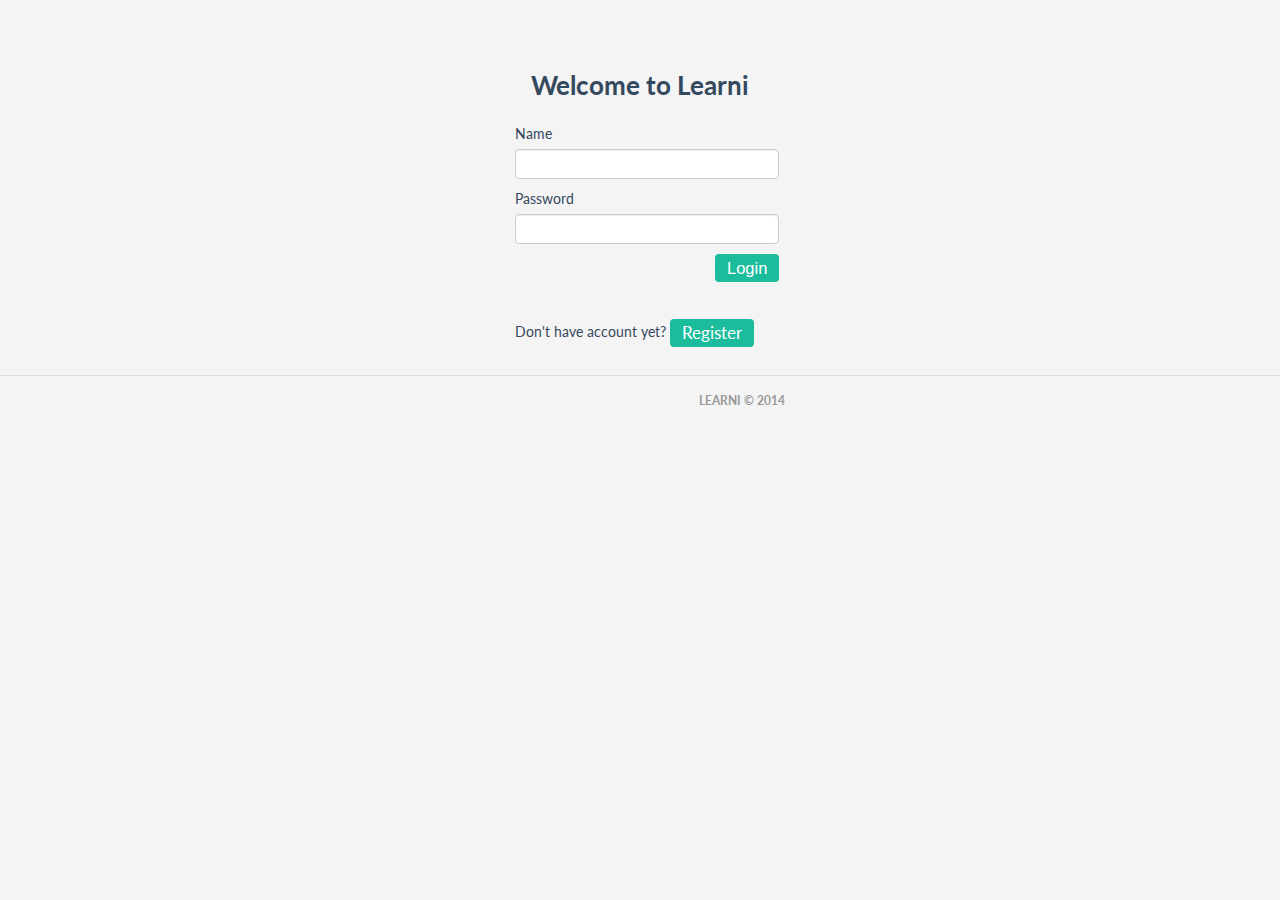
<file: Learni.UI.Web/Index.html>
﻿<!doctype html>
<html lang="en" ng-app="learniApp">
    <head>
      <meta charset="utf-8">
        <title>Learni</title>
        <meta name="viewport" content="width=device-width, initial-scale=1.0">
        
        <link rel="icon" type="image/png" href="App/img/favicon.png" />

        <!--<link rel="stylesheet" href="App/css/bootstrap.css" />-->
        <link href="App/css/bootstrap-old.css" rel="stylesheet" />
        <link href="App/css/bootstrap-old-responsive.css" rel="stylesheet" />
        <link rel="stylesheet" href="App/css/flat-ui.css" />
        <link rel="stylesheet" href="App/css/font-awesome.css" />
        <link rel="stylesheet" href="App/css/app.css" />
    </head>
    <body ng-cloak>

        <ng-view></ng-view>
        
        <footer style="background:none;	border-top: 1px #ddd solid; color:#999; height: 20px;">
            <div class="container" style=" text-align: center;">
                <div class="row">
                    <div class="span" style=" text-align: center; float: none;">

                        <center>
                            <h6 class="footer-copyright" style="text-align: center; float: none; margin:10px;padding:5px;">Learni &copy; 2014</h6>
                        </center>
                    </div>

                </div>
            </div>
        </footer>

        <script src="App/lib/angular/angular.js"></script>
        <script src="App/lib/angular/angular-route.js"></script>
        <script src="App/lib/angular/i18n/angular-locale_en.js"></script>
        <script src="App/lib/angular/angular-file-upload-shim.js"></script>
        <script src="App/lib/angular/angular-file-upload.js"></script>
        <script src="App/lib/underscore.js"></script>
        <script src="App/lib/restangular.js"></script>
        <script src="App/lib/ui-bootstrap-0.9.0.js"></script>
        <script src="App/lib/ui-bootstrap-tpls-0.9.0.js"></script>
        
        <script src="App/lib/jquery.js"></script>
        <script src="App/lib/bootstrap-collapse.js"></script>

        <script src="App/js/app.js"></script>
        <script src="App/js/directives.js"></script>
        <!--<script src="App/js/filters.js"></script>-->

        <script src="App/js/controllers/MenuController.js"></script>
        <script src="App/js/controllers/CategoriesController.js"></script>
        <script src="App/js/controllers/EditPackageController.js"></script>
        <script src="App/js/controllers/PackagesController.js"></script>
        <script src="App/js/controllers/PackageDetailsController.js"></script>
        <script src="App/js/controllers/EditTermController.js"></script>
        <script src="App/js/controllers/LoginController.js"></script>
        <script src="App/js/controllers/RegisterController.js"></script>
        

        <script src="App/js/services/CategoriesService.js"></script>
        <script src="App/js/services/PackagesService.js"></script>
        <script src="App/js/services/TermsService.js"></script>
        <script src="App/js/services/UsersService.js"></script>
    </body>
</html>
</file>
<file: Learni.UI.Web/App/css/flat-ui.css>
@import url("http://fonts.googleapis.com/css?family=Lato:400,700,900,400italic");
@font-face {
  font-family: "Flat-UI-Icons-16";
  src: url("../fonts/Flat-UI-Icons-16.eot");
  src: url("../fonts/Flat-UI-Icons-16.eot?#iefix") format("embedded-opentype"), url("../fonts/Flat-UI-Icons-16.woff") format("woff"), url("../fonts/Flat-UI-Icons-16.ttf") format("truetype"), url("../fonts/Flat-UI-Icons-16.svg#Flat-UI-Icons-16") format("svg");
  font-weight: normal;
  font-style: normal; }

/* Use the following CSS code if you want to use data attributes for inserting your icons */
[data-icon]:before {
  font-family: "Flat-UI-Icons-16";
  content: attr(data-icon);
  speak: none;
  font-weight: normal;
  line-height: 1;
  -webkit-font-smoothing: antialiased; }

/* Use the following CSS code if you want to have a class per icon */
/*Instead of a list of all class selectors,
 *you can use the generic selector below, but it's slower:
 *[class*="fui-"]:before { */
.fui-volume-16:before, .fui-video-16:before, .fui-time-16:before, .fui-settings-16:before, .fui-plus-16:before, .fui-new-16:before, .fui-menu-16:before, .fui-man-16:before, .fui-mail-16:before, .fui-lock-16:before, .fui-location-16:before, .fui-heart-16:before, .fui-eye-16:before, .fui-cross-16:before, .fui-cmd-16:before, .fui-checkround-16:before, .fui-checkmark-16:before, .fui-camera-16:before, .fui-calendar-16:before, .fui-bubble-16:before {
  font-family: "Flat-UI-Icons-16";
  speak: none;
  font-style: normal;
  font-weight: normal;
  line-height: 1;
  -webkit-font-smoothing: antialiased; }

.fui-volume-16:before {
  content: "\e000"; }

.fui-video-16:before {
  content: "\e001"; }

.fui-time-16:before {
  content: "\e002"; }

.fui-settings-16:before {
  content: "\e003"; }

.fui-plus-16:before {
  content: "\e004"; }

.fui-new-16:before {
  content: "\e005"; }

.fui-menu-16:before {
  content: "\e006"; }

.fui-man-16:before {
  content: "\e007"; }

.fui-mail-16:before {
  content: "\e008"; }

.fui-lock-16:before {
  content: "\e009"; }

.fui-location-16:before {
  content: "\e00a"; }

.fui-heart-16:before {
  content: "\e00b"; }

.fui-eye-16:before {
  content: "\e00c"; }

.fui-cross-16:before {
  content: "\e00d"; }

.fui-cmd-16:before {
  content: "\e00e"; }

.fui-checkround-16:before {
  content: "\e00f"; }

.fui-checkmark-16:before {
  content: "\e010"; }

.fui-camera-16:before {
  content: "\e011"; }

.fui-calendar-16:before {
  content: "\e012"; }

.fui-bubble-16:before {
  content: "\e013"; }

@font-face {
  font-family: "Flat-UI-Icons-24";
  src: url("../fonts/Flat-UI-Icons-24.eot");
  src: url("../fonts/Flat-UI-Icons-24.eot?#iefix") format("embedded-opentype"), url("../fonts/Flat-UI-Icons-24.woff") format("woff"), url("../fonts/Flat-UI-Icons-24.ttf") format("truetype"), url("../fonts/Flat-UI-Icons-24.svg#Flat-UI-Icons-24") format("svg");
  font-weight: normal;
  font-style: normal; }

/* Use the following CSS code if you want to use data attributes for inserting your icons */
[data-icon]:before {
  font-family: "Flat-UI-Icons-24";
  content: attr(data-icon);
  speak: none;
  font-weight: normal;
  line-height: 1;
  -webkit-font-smoothing: antialiased; }

/* Use the following CSS code if you want to have a class per icon */
/*Instead of a list of all class selectors,
 *you can use the generic selector below, but it's slower:
 *[class*="fui-"]:before { */
.fui-video-24:before, .fui-time-24:before, .fui-settings-24:before, .fui-plus-24:before, .fui-new-24:before, .fui-menu-24:before, .fui-man-24:before, .fui-mail-24:before, .fui-lock-24:before, .fui-location-24:before, .fui-heart-24:before, .fui-eye-24:before, .fui-cross-24:before, .fui-cmd-24:before, .fui-checkround-24:before, .fui-checkmark-24:before, .fui-calendar-24:before, .fui-bubble-24:before, .fui-volume-24:before, .fui-camera-24:before {
  font-family: "Flat-UI-Icons-24";
  speak: none;
  font-style: normal;
  font-weight: normal;
  line-height: 1;
  -webkit-font-smoothing: antialiased; }

.fui-video-24:before {
  content: "\e000"; }

.fui-time-24:before {
  content: "\e001"; }

.fui-settings-24:before {
  content: "\e002"; }

.fui-plus-24:before {
  content: "\e003"; }

.fui-new-24:before {
  content: "\e005"; }

.fui-menu-24:before {
  content: "\e006"; }

.fui-man-24:before {
  content: "\e007"; }

.fui-mail-24:before {
  content: "\e008"; }

.fui-lock-24:before {
  content: "\e009"; }

.fui-location-24:before {
  content: "\e00a"; }

.fui-heart-24:before {
  content: "\e00b"; }

.fui-eye-24:before {
  content: "\e00c"; }

.fui-cross-24:before {
  content: "\e00d"; }

.fui-cmd-24:before {
  content: "\e00e"; }

.fui-checkround-24:before {
  content: "\e00f"; }

.fui-checkmark-24:before {
  content: "\e010"; }

.fui-calendar-24:before {
  content: "\e011"; }

.fui-bubble-24:before {
  content: "\e012"; }

.fui-volume-24:before {
  content: "\e013"; }

.fui-camera-24:before {
  content: "\e004"; }

body {
  color: #34495e;
  font: 14px/1.231 "Lato", sans-serif; }

a {
  color: #1abc9c;
  text-decoration: underline;
  -webkit-transition: 0.25s;
  -moz-transition: 0.25s;
  -o-transition: 0.25s;
  transition: 0.25s;
  -webkit-backface-visibility: hidden; }
  a:hover {
    color: #2ecc71;
    text-decoration: none; }

h1 {
  font-size: 32px;
  font-weight: 900; }

h2 {
  font-size: 26px;
  font-weight: 700;
  margin-bottom: 2px; }

h3 {
  font-size: 24px;
  font-weight: 700;
  margin-bottom: 4px;
  margin-top: 2px; }

h4 {
  font-size: 18px;
  font-weight: 500;
  margin-top: 4px; }

h5 {
  font-size: 16px;
  font-weight: 500;
  text-transform: uppercase; }

h6 {
  font-size: 13px;
  font-weight: 500;
  text-transform: uppercase; }

.btn {
  border: none;
  background: #34495e;
  color: white;
  font-size: 16.5px;
  text-decoration: none;
  text-shadow: none;
  -webkit-box-shadow: none;
  -moz-box-shadow: none;
  box-shadow: none;
  -webkit-transition: 0.25s;
  -moz-transition: 0.25s;
  -o-transition: 0.25s;
  transition: 0.25s;
  -webkit-backface-visibility: hidden; }
  .btn:hover, .btn:focus {
    background-color: #4e6d8d;
    color: white;
    -webkit-transition: 0.25s;
    -moz-transition: 0.25s;
    -o-transition: 0.25s;
    transition: 0.25s;
    -webkit-backface-visibility: hidden; }
  .btn:active, .btn.active {
    background-color: #2c3e50;
    color: rgba(255, 255, 255, 0.75);
    -webkit-box-shadow: none;
    -moz-box-shadow: none;
    box-shadow: none; }
  .btn.disabled, .btn[disabled] {
    background-color: #95a5a6;
    color: white; }
  .btn.btn-large {
    padding-bottom: 12px;
    padding-top: 13px; }
  .btn.btn-primary {
    background-color: #1abc9c; }
    .btn.btn-primary:hover, .btn.btn-primary:focus {
      background-color: #2fe2bf; }
    .btn.btn-primary:active, .btn.btn-primary.active {
      background-color: #16a085; }
  .btn.btn-info {
    background-color: #3498db; }
    .btn.btn-info:hover, .btn.btn-info:focus {
      background-color: #5dade2; }
    .btn.btn-info:active, .btn.btn-info.active {
      background-color: #2383c4; }
  .btn.btn-danger {
    background-color: #e74c3c; }
    .btn.btn-danger:hover, .btn.btn-danger:focus {
      background-color: #ec7063; }
    .btn.btn-danger:active, .btn.btn-danger.active {
      background-color: #dc2d1b; }
  .btn.btn-success {
    background-color: #2ecc71; }
    .btn.btn-success:hover, .btn.btn-success:focus {
      background-color: #55d98d; }
    .btn.btn-success:active, .btn.btn-success.active {
      background-color: #27ad60; }
  .btn.btn-warning {
    background-color: #f1c40f; }
    .btn.btn-warning:hover, .btn.btn-warning:focus {
      background-color: #f4d03f; }
    .btn.btn-warning:active, .btn.btn-warning.active {
      background-color: #cea70c; }
  .btn-toolbar .btn {
    font-size: 18px;
    padding: 10px 14px 9px; }
    .btn-toolbar .btn:first-child {
      -webkit-border-radius: 6px 0 0 6px;
      -moz-border-radius: 6px 0 0 6px;
      border-radius: 6px 0 0 6px; }
    .btn-toolbar .btn:last-child {
      -webkit-border-radius: 0 6px 6px 0;
      -moz-border-radius: 0 6px 6px 0;
      border-radius: 0 6px 6px 0; }

.btn-toolbar .btn.active {
  color: white; }

.demo-headline {
  padding: 73px 0 110px;
  text-align: center; }

.demo-logo {
  font-size: 90px;
  font-weight: 900;
  letter-spacing: -2px;
  line-height: 100px; }
  .demo-logo .logo {
    background: url("../images/demo/logo-mask.png") center 0 no-repeat;
    background-size: 256px 186px;
    height: 186px;
    margin: 0 auto 26px;
    overflow: hidden;
    text-indent: -9999em;
    width: 256px; }
  .demo-logo small {
    color: rgba(52, 73, 94, 0.3);
    display: block;
    font-size: 22px;
    font-weight: 700;
    letter-spacing: -1px;
    padding-top: 5px; }

.demo-row {
  margin-bottom: 20px; }

.demo-panel-title {
  margin-bottom: 20px;
  padding-top: 20px; }
  .demo-panel-title small {
    color: #bfc1c3;
    font-size: inherit;
    font-weight: 400; }

.demo-navigation {
  margin-bottom: -4px;
  margin-top: -10px; }

.demo-pager {
  margin-top: -10px; }

.demo-tooltips {
  height: 126px; }

.demo-tooltip-bottom {
  position: relative;
  top: -29px; }

.demo-headings {
  margin-bottom: 12px; }

.demo-tiles {
  margin-bottom: 46px; }

.demo-icons {
  margin-bottom: 115px; }

.demo-icons-24 {
  font-size: 24px;
  margin-bottom: 38px;
  position: relative; }
  .demo-icons-24 span {
    margin: 0 0 0 18px; }
    .demo-icons-24 span:first-child {
      margin-left: 0; }

.demo-icons-16 {
  font-size: 16px;
  margin: 0 0 38px 5px;
  position: relative; }
  .demo-icons-16 span {
    margin: 0 0 0 28px; }
    .demo-icons-16 span:first-child {
      margin-left: 0; }

.demo-icons-tooltip {
  bottom: 0;
  color: #b9c8d8;
  font-size: 12px;
  left: 100%;
  margin-left: 0 !important;
  position: absolute;
  width: 80px; }

.demo-illustrations {
  margin-bottom: 45px; }
  .demo-illustrations img {
    height: 100px;
    margin-left: 35px;
    width: 100px;
    vertical-align: bottom; }
    .demo-illustrations img.big-illustration {
      height: 111px;
      width: 112px; }
    .demo-illustrations img:first-child {
      margin-left: 0; }

.demo-samples {
  margin-bottom: 46px; }

.demo-video {
  border-radius: 6px;
  padding-top: 95px; }

.demo-download-section {
  float: none;
  margin: 0 auto;
  padding: 60px 0 90px 20px;
  text-align: center; }
  .demo-download-section [class*='fui-'] {
    margin: 3px 0 -3px; }

.demo-download {
  background-color: #e8edf2;
  border-radius: 50%;
  height: 120px;
  margin: 0 auto 32px;
  padding: 40px 28px 30px 32px;
  text-align: center;
  width: 130px; }
  .demo-download img {
    height: 104px;
    width: 82px; }

.demo-download-text {
  font-size: 15px;
  padding: 20px 0;
  text-align: center; }

.demo-text-box a:hover {
  color: #1abc9c; }

.demo-imac {
  margin-bottom: 77px; }

.demo-browser {
  background: #2c3e50 url("../images/demo/browser.png") 0 0 no-repeat;
  background-size: 659px 42px;
  border-radius: 0 0 6px 6px;
  color: white;
  margin: 0 41px 140px 0;
  padding-top: 42px; }

.demo-browser-side {
  float: left;
  padding: 22px 20px;
  width: 111px; }
  .demo-browser-side > h5 {
    margin-bottom: 3px;
    text-transform: none; }
  .demo-browser-side > h6 {
    font-size: 11px;
    font-weight: 300;
    line-height: 18px;
    margin-top: 3px;
    text-transform: none; }

.demo-browser-author {
  background: url("../images/demo/browser-author.jpg") center center no-repeat;
  border: 3px solid white;
  display: block;
  height: 84px;
  margin: 0 auto;
  width: 84px;
  -webkit-border-radius: 50%;
  -moz-border-radius: 50%;
  border-radius: 50%; }

.demo-browser-action {
  padding: 30px 0 12px; }
  .demo-browser-action > .btn {
    padding: 9px 0 10px 11px;
    text-align: left;
    -webkit-border-radius: 3px;
    -moz-border-radius: 3px;
    border-radius: 3px; }
    .demo-browser-action > .btn:before {
      color: white;
      content: "\e004";
      font-size: 16px;
      font-family: "Flat-UI-Icons-16";
      font-weight: 300;
      margin-right: 12px;
      position: relative;
      top: 1px;
      -webkit-font-smoothing: antialiased; }

.demo-browser-content {
  background-color: #34495e;
  border-radius: 0 0 6px;
  overflow: hidden;
  padding: 21px 0 0 20px; }
  .demo-browser-content > img {
    border: 6px solid white;
    float: left;
    margin: 0 15px 20px 0;
    width: 134px; }

@media only screen and (-webkit-min-device-pixel-ratio: 2), only screen and (-webkit-min-device-pixel-ratio: 1.5), only screen and (-moz-min-device-pixel-ratio: 2), only screen and (-o-min-device-pixel-ratio: 3 / 2), only screen and (-o-min-device-pixel-ratio: 2 / 1), only screen and (min--moz-device-pixel-ratio: 1.5), only screen and (min-device-pixel-ratio: 1.5), only screen and (min-device-pixel-ratio: 2) {
  .logo {
    background-image: url("../images/demo/logo-mask-2x.png"); }

  .demo-browser {
    background-image: url("../images/demo/browser-2x.png"); } }
.navbar {
  font-size: 18px; }
  .navbar .brand {
    color: #1abc9c;
    font-size: inherit;
    font-weight: 700;
    padding-bottom: 16px;
    padding-top: 15px; }
  .navbar .nav > li:hover > ul {
    top: 117%; }
  .navbar .nav > li > ul {
    padding-top: 3px;
	min-width: 170px;
    top: 117%;
	left: -217%;
	text-align:left;
    background-color: white\9; }
  
    .navbar .nav > li > ul li:hover ul {
      opacity: 0;
      -webkit-transform: scale(1, 1);
      display: block\9; }
    .navbar .nav > li > ul li ul {
      left: 50%; }
  .navbar .nav > li > a {
    padding: 14px 15px 17px; }
    .navbar .nav > li > a:hover {
      color: #1abc9c; }
  .navbar .nav li {
    position: relative; 
	}
    .navbar .nav li:hover > ul {
      opacity: 1;
      z-index: 100;

       }
  .navbar .nav ul {

   background-color: #34495e;
    
  
   }
    .navbar .nav ul ul {
      left: 95%;
      padding-left: 5px; }
    .navbar .nav ul li {
      background-color: #34495e;
      padding: 0 3px 3px; }
      .navbar .nav ul li:first-child {
        border-radius: 4px 4px 0 0;
        padding-top: 3px; }
      .navbar .nav ul li:last-child {
        border-radius: 0 0 4px 4px; }
      .navbar .nav ul li.active > a, .navbar .nav ul li.active > a:hover {
    
        color: white; }
    .navbar .nav ul a {
      border-radius: 2px;
      color: white;
      display: block;
      font-size: 14px;
      padding: 6px 9px;
      text-decoration: none; }
      .navbar .nav ul a:hover {
        }

.navbar-inner {
  border: none;
  padding-left: 4px;
  padding-right: 4px;
  -webkit-border-radius: 6px;
  -moz-border-radius: 6px;
  border-radius: 6px;
  filter: progid:DXImageTransform.Microsoft.gradient(enabled = false); }

.navbar-inverse .navbar-inner {
  background: #34495e;
  filter: progid:DXImageTransform.Microsoft.gradient(enabled = false); }
.navbar-inverse .nav > li > a {
  color: white; }
.navbar-inverse .nav .active > a, .navbar-inverse .nav .active > a:hover, .navbar-inverse .nav .active > a:focus {
  background-color: transparent;
  color: #1abc9c;
  -webkit-box-shadow: none;
  -moz-box-shadow: none;
  box-shadow: none; }

.navbar-unread {
  background-color: #e74c3c;
  border-radius: 30px;
  color: white;
  display: block;
  font-size: 12px;
  font-weight: 500;
  line-height: 18px;
  min-width: 8px;
  padding: 0 5px;
  position: absolute;
  right: 0px;
  text-align: center;
  text-shadow: none;
  top: 8px;
  z-index: 10; }
 

.dk_container {
  cursor: pointer;
  font-size: 14px;
  margin-bottom: 10px;
  outline: none; }

.dk_toggle {
  background-color: #1abc9c;
  color: white;
  border-radius: 6px;
  overflow: hidden;
  padding: 11px 45px 11px 13px;
  text-decoration: none;
  white-space: nowrap;
  -webkit-transition: 0.25s;
  -moz-transition: 0.25s;
  -o-transition: 0.25s;
  transition: 0.25s;
  -webkit-backface-visibility: hidden; }
  .dk_toggle:hover, .dk_toggle:focus, .dk_focus .dk_toggle {
    background-color: #2fe2bf;
    color: white;
    outline: none; }
  .dk_toggle:active {
    background-color: #16a085;
    outline: none; }
    .dk_toggle:active .select-icon {
      border-left-color: transparent; }

.select-icon {
  background: #1abc9c url("../images/select/toggle.png") no-repeat right center;
  border-left: 2px solid rgba(52, 73, 94, 0.15);
  border-radius: 0 6px 6px 0;
  height: 100%;
  position: absolute;
  right: 0;
  top: 0;
  width: 42px;
  -webkit-transition: 0.25s;
  -moz-transition: 0.25s;
  -o-transition: 0.25s;
  transition: 0.25s;
  -webkit-backface-visibility: hidden; }

.dk_open {
  z-index: 10; }
  .dk_open .dk_toggle {
    background-color: #1abc9c; }
    .dk_open .dk_toggle .select-icon {
      background-color: #16a085;
      border-left-color: transparent; }

.dk_options {
  padding-top: 14px; }
  .dk_options:before {
    content: "";
    border-style: solid;
    border-width: 0 9px 9px 9px;
    border-color: transparent transparent #34495e transparent;
    height: 0px;
    position: absolute;
    left: 15px;
    top: 5px;
    width: 0px;
    -webkit-transform: rotate(360deg); }
  .dk_options:before {
    left: auto;
    right: 12px; }
  .dk_options li {
    padding-bottom: 3px; }
  .dk_options a {
    border-radius: 3px;
    color: white;
    display: block;
    padding: 5px 9px;
    text-decoration: none; }
    .dk_options a:hover {
      background-color: #1abc9c; }

.dk_option_current a {
  background-color: #1abc9c; }

.dk_options_inner {
  background-color: #34495e;
  border-radius: 5px;
  margin: 0;
  max-height: 244px;
  padding: 3px 3px 0; }

.dk_touch .dk_options {
  max-height: 250px; }

.dk_container {
  display: none;
  position: relative;
  vertical-align: middle; }
  .dk_container.dk_shown {
    display: inline-block;
    zoom: 1;
    *display: inline; }
  .dk_container[class*="span"] {
    float: none;
    margin-left: 0; }

.dk_toggle {
  display: block;
  position: relative; }

.dk_open {
  position: relative; }
  .dk_open .dk_options {
    margin-top: -1px;
    opacity: 1;
    z-index: 10;
    display: block\9; }
  .dk_open .dk_label {
    color: inherit; }

.dk_options {
  margin-top: -21px;
  position: absolute;
  left: 0;
  opacity: 0;
  width: 220px;
  z-index: -100;
  display: none\9;
  -webkit-transition: 0.3s ease-out;
  -moz-transition: 0.3s ease-out;
  -o-transition: 0.3s ease-out;
  transition: 0.3s ease-out;
  -webkit-backface-visibility: hidden; }
  .select-right .dk_options {
    left: auto;
    right: 0; }
  .dk_options a {
    display: block; }

.dk_options_inner {
  overflow: auto;
  outline: none;
  position: relative; }

.dk_touch .dk_options {
  overflow: hidden; }
.dk_touch .dk_options_inner {
  max-height: none;
  overflow: visible; }

.dk_fouc select {
  position: relative;
  top: -99999em;
  visibility: hidden; }

textarea,
input[type="text"],
input[type="password"],
input[type="datetime"],
input[type="datetime-local"],
input[type="date"],
input[type="month"],
input[type="time"],
input[type="week"],
input[type="number"],
input[type="email"],
input[type="url"],
input[type="search"],
input[type="tel"],
input[type="color"],
.uneditable-input {
 }
  textarea:-moz-placeholder,
  input[type="text"]:-moz-placeholder,
  input[type="password"]:-moz-placeholder,
  input[type="datetime"]:-moz-placeholder,
  input[type="datetime-local"]:-moz-placeholder,
  input[type="date"]:-moz-placeholder,
  input[type="month"]:-moz-placeholder,
  input[type="time"]:-moz-placeholder,
  input[type="week"]:-moz-placeholder,
  input[type="number"]:-moz-placeholder,
  input[type="email"]:-moz-placeholder,
  input[type="url"]:-moz-placeholder,
  input[type="search"]:-moz-placeholder,
  input[type="tel"]:-moz-placeholder,
  input[type="color"]:-moz-placeholder,
  .uneditable-input:-moz-placeholder {
    color: #acb6c0; }
  textarea::-webkit-input-placeholder,
  input[type="text"]::-webkit-input-placeholder,
  input[type="password"]::-webkit-input-placeholder,
  input[type="datetime"]::-webkit-input-placeholder,
  input[type="datetime-local"]::-webkit-input-placeholder,
  input[type="date"]::-webkit-input-placeholder,
  input[type="month"]::-webkit-input-placeholder,
  input[type="time"]::-webkit-input-placeholder,
  input[type="week"]::-webkit-input-placeholder,
  input[type="number"]::-webkit-input-placeholder,
  input[type="email"]::-webkit-input-placeholder,
  input[type="url"]::-webkit-input-placeholder,
  input[type="search"]::-webkit-input-placeholder,
  input[type="tel"]::-webkit-input-placeholder,
  input[type="color"]::-webkit-input-placeholder,
  .uneditable-input::-webkit-input-placeholder {
    color: #acb6c0; }
  textarea.placeholder,
  input[type="text"].placeholder,
  input[type="password"].placeholder,
  input[type="datetime"].placeholder,
  input[type="datetime-local"].placeholder,
  input[type="date"].placeholder,
  input[type="month"].placeholder,
  input[type="time"].placeholder,
  input[type="week"].placeholder,
  input[type="number"].placeholder,
  input[type="email"].placeholder,
  input[type="url"].placeholder,
  input[type="search"].placeholder,
  input[type="tel"].placeholder,
  input[type="color"].placeholder,
  .uneditable-input.placeholder {
    color: #acb6c0; }
  textarea:focus,
  input[type="text"]:focus,
  input[type="password"]:focus,
  input[type="datetime"]:focus,
  input[type="datetime-local"]:focus,
  input[type="date"]:focus,
  input[type="month"]:focus,
  input[type="time"]:focus,
  input[type="week"]:focus,
  input[type="number"]:focus,
  input[type="email"]:focus,
  input[type="url"]:focus,
  input[type="search"]:focus,
  input[type="tel"]:focus,
  input[type="color"]:focus,
  .uneditable-input:focus {
    border-color: #1abc9c;
    -webkit-box-shadow: none;
    -moz-box-shadow: none;
    box-shadow: none; }
  .control-group.error textarea, .control-group.error
  input[type="text"], .control-group.error
  input[type="password"], .control-group.error
  input[type="datetime"], .control-group.error
  input[type="datetime-local"], .control-group.error
  input[type="date"], .control-group.error
  input[type="month"], .control-group.error
  input[type="time"], .control-group.error
  input[type="week"], .control-group.error
  input[type="number"], .control-group.error
  input[type="email"], .control-group.error
  input[type="url"], .control-group.error
  input[type="search"], .control-group.error
  input[type="tel"], .control-group.error
  input[type="color"], .control-group.error
  .uneditable-input {
    border-color: #e74c3c;
    color: #e74c3c;
    -webkit-box-shadow: none;
    -moz-box-shadow: none;
    box-shadow: none; }
    .control-group.error textarea:focus, .control-group.error
    input[type="text"]:focus, .control-group.error
    input[type="password"]:focus, .control-group.error
    input[type="datetime"]:focus, .control-group.error
    input[type="datetime-local"]:focus, .control-group.error
    input[type="date"]:focus, .control-group.error
    input[type="month"]:focus, .control-group.error
    input[type="time"]:focus, .control-group.error
    input[type="week"]:focus, .control-group.error
    input[type="number"]:focus, .control-group.error
    input[type="email"]:focus, .control-group.error
    input[type="url"]:focus, .control-group.error
    input[type="search"]:focus, .control-group.error
    input[type="tel"]:focus, .control-group.error
    input[type="color"]:focus, .control-group.error
    .uneditable-input:focus {
      -webkit-box-shadow: none;
      -moz-box-shadow: none;
      box-shadow: none; }
  .control-group.success textarea, .control-group.success
  input[type="text"], .control-group.success
  input[type="password"], .control-group.success
  input[type="datetime"], .control-group.success
  input[type="datetime-local"], .control-group.success
  input[type="date"], .control-group.success
  input[type="month"], .control-group.success
  input[type="time"], .control-group.success
  input[type="week"], .control-group.success
  input[type="number"], .control-group.success
  input[type="email"], .control-group.success
  input[type="url"], .control-group.success
  input[type="search"], .control-group.success
  input[type="tel"], .control-group.success
  input[type="color"], .control-group.success
  .uneditable-input {
    border-color: #2ecc71;
    color: #2ecc71;
    -webkit-box-shadow: none;
    -moz-box-shadow: none;
    box-shadow: none; }
    .control-group.success textarea:focus, .control-group.success
    input[type="text"]:focus, .control-group.success
    input[type="password"]:focus, .control-group.success
    input[type="datetime"]:focus, .control-group.success
    input[type="datetime-local"]:focus, .control-group.success
    input[type="date"]:focus, .control-group.success
    input[type="month"]:focus, .control-group.success
    input[type="time"]:focus, .control-group.success
    input[type="week"]:focus, .control-group.success
    input[type="number"]:focus, .control-group.success
    input[type="email"]:focus, .control-group.success
    input[type="url"]:focus, .control-group.success
    input[type="search"]:focus, .control-group.success
    input[type="tel"]:focus, .control-group.success
    input[type="color"]:focus, .control-group.success
    .uneditable-input:focus {
      -webkit-box-shadow: none;
      -moz-box-shadow: none;
      box-shadow: none; }
  .control-group.warning textarea, .control-group.warning
  input[type="text"], .control-group.warning
  input[type="password"], .control-group.warning
  input[type="datetime"], .control-group.warning
  input[type="datetime-local"], .control-group.warning
  input[type="date"], .control-group.warning
  input[type="month"], .control-group.warning
  input[type="time"], .control-group.warning
  input[type="week"], .control-group.warning
  input[type="number"], .control-group.warning
  input[type="email"], .control-group.warning
  input[type="url"], .control-group.warning
  input[type="search"], .control-group.warning
  input[type="tel"], .control-group.warning
  input[type="color"], .control-group.warning
  .uneditable-input {
    border-color: #f1c40f;
    color: #f1c40f;
    -webkit-box-shadow: none;
    -moz-box-shadow: none;
    box-shadow: none; }
    .control-group.warning textarea:focus, .control-group.warning
    input[type="text"]:focus, .control-group.warning
    input[type="password"]:focus, .control-group.warning
    input[type="datetime"]:focus, .control-group.warning
    input[type="datetime-local"]:focus, .control-group.warning
    input[type="date"]:focus, .control-group.warning
    input[type="month"]:focus, .control-group.warning
    input[type="time"]:focus, .control-group.warning
    input[type="week"]:focus, .control-group.warning
    input[type="number"]:focus, .control-group.warning
    input[type="email"]:focus, .control-group.warning
    input[type="url"]:focus, .control-group.warning
    input[type="search"]:focus, .control-group.warning
    input[type="tel"]:focus, .control-group.warning
    input[type="color"]:focus, .control-group.warning
    .uneditable-input:focus {
      -webkit-box-shadow: none;
      -moz-box-shadow: none;
      box-shadow: none; }
  .control-group.info textarea, .control-group.info
  input[type="text"], .control-group.info
  input[type="password"], .control-group.info
  input[type="datetime"], .control-group.info
  input[type="datetime-local"], .control-group.info
  input[type="date"], .control-group.info
  input[type="month"], .control-group.info
  input[type="time"], .control-group.info
  input[type="week"], .control-group.info
  input[type="number"], .control-group.info
  input[type="email"], .control-group.info
  input[type="url"], .control-group.info
  input[type="search"], .control-group.info
  input[type="tel"], .control-group.info
  input[type="color"], .control-group.info
  .uneditable-input {
    border-color: #3498db;
    color: #3498db;
    -webkit-box-shadow: none;
    -moz-box-shadow: none;
    box-shadow: none; }
    .control-group.info textarea:focus, .control-group.info
    input[type="text"]:focus, .control-group.info
    input[type="password"]:focus, .control-group.info
    input[type="datetime"]:focus, .control-group.info
    input[type="datetime-local"]:focus, .control-group.info
    input[type="date"]:focus, .control-group.info
    input[type="month"]:focus, .control-group.info
    input[type="time"]:focus, .control-group.info
    input[type="week"]:focus, .control-group.info
    input[type="number"]:focus, .control-group.info
    input[type="email"]:focus, .control-group.info
    input[type="url"]:focus, .control-group.info
    input[type="search"]:focus, .control-group.info
    input[type="tel"]:focus, .control-group.info
    input[type="color"]:focus, .control-group.info
    .uneditable-input:focus {
      -webkit-box-shadow: none;
      -moz-box-shadow: none;
      box-shadow: none; }

input[disabled],
input[readonly],
textarea[disabled],
textarea[readonly] {
  background-color: #eaeded;
  border-color: transparent;
  color: #cad2d3;
  cursor: default; }

input,
textarea,
.uneditable-input {
  width: 192px; }

.checkbox,
.radio {
  margin-bottom: 12px;
  padding-left: 32px;
  position: relative;
  -webkit-transition: 0.25s;
  -moz-transition: 0.25s;
  -o-transition: 0.25s;
  transition: 0.25s;
  -webkit-backface-visibility: hidden; }
  .checkbox:hover,
  .radio:hover {
    color: #1abc9c; }
  .checkbox input,
  .radio input {
    outline: none !important;
    opacity: 0;
    filter: alpha(opacity=0);
    zoom: 1; }
  .checkbox.checked .icon,
  .radio.checked .icon {
    background-position: -60px -30px;
    opacity: 1;
    display: block\9; }
  .checkbox.checked .icon-to-fade,
  .radio.checked .icon-to-fade {
    opacity: 0;
    display: none\9; }
  .checkbox.disabled,
  .radio.disabled {
    color: #d7dddd;
    cursor: default; }
    .checkbox.disabled .icon,
    .radio.disabled .icon {
      opacity: 0;
      display: none\9; }
    .checkbox.disabled .icon-to-fade,
    .radio.disabled .icon-to-fade {
      background-position: -30px -60px;
      opacity: 1;
      display: block\9; }
    .checkbox.disabled.checked .icon,
    .radio.disabled.checked .icon {
      background-position: 0 -90px;
      opacity: 1;
      display: block\9; }
    .checkbox.disabled.checked .icon-to-fade,
    .radio.disabled.checked .icon-to-fade {
      opacity: 0;
      display: none\9; }
  .checkbox .icon,
  .checkbox .icon-to-fade,
  .radio .icon,
  .radio .icon-to-fade {
    background: url("../images/checkbox.png") -90px 0 no-repeat;
    display: block;
    height: 20px;
    left: 0;
    opacity: 1;
    position: absolute;
    top: -1px;
    width: 20px;
    -webkit-transition: opacity 0.1s linear;
    -moz-transition: opacity 0.1s linear;
    -o-transition: opacity 0.1s linear;
    transition: opacity 0.1s linear;
    -webkit-backface-visibility: hidden; }
  .checkbox .icon,
  .radio .icon {
    opacity: 0;
    top: 0;
    z-index: 2;
    display: none\9; }

.radio .icon,
.radio .icon-to-fade {
  background-image: url("../images/radio.png"); }

@media only screen and (-webkit-min-device-pixel-ratio: 2), only screen and (-webkit-min-device-pixel-ratio: 1.5), only screen and (-moz-min-device-pixel-ratio: 2), only screen and (-o-min-device-pixel-ratio: 3 / 2), only screen and (-o-min-device-pixel-ratio: 2 / 1), only screen and (min--moz-device-pixel-ratio: 1.5), only screen and (min-device-pixel-ratio: 1.5), only screen and (min-device-pixel-ratio: 2) {
  .checkbox .icon {
    background-image: url("../images/checkbox-2x.png");
    background-size: 110px 110px; }

  .radio .icon {
    background-image: url("../images/radio-2x.png");
    background-size: 110px 110px; } }
.toggle {
  background-color: #34495e;
  border-radius: 60px;
  color: white;
  height: 29px;
  margin: 0 12px 12px 0;
  overflow: hidden;
  *zoom: 1;
  display: inline-block;
  zoom: 1;
  *display: inline;
  -webkit-transition: 0.25s;
  -moz-transition: 0.25s;
  -o-transition: 0.25s;
  transition: 0.25s;
  -webkit-backface-visibility: hidden; }
  .toggle:before, .toggle:after {
    display: table;
    content: ""; }
  .toggle:after {
    clear: both; }
  .toggle.toggle-off {
    background-color: #cbd2d8; }
    .toggle.toggle-off .toggle-radio {
      background-image: url("../images/toggle/icon-off.png");
      background-position: 0 0;
      color: white;
      left: 0;
      margin-left: 0.5px;
      margin-right: -13px;
      z-index: 1; }
      .toggle.toggle-off .toggle-radio:first-child {
        left: -120%; }
  .toggle .toggle-radio {
    background: url("../images/toggle/icon-on.png") right top no-repeat;
    color: #1abc9c;
    display: block;
    font-weight: 700;
    height: 21px;
    left: 120%;
    margin-left: -13px;
    padding: 5px 32px 3px;
    position: relative;
    text-align: center;
    z-index: 2;
    -webkit-transition: 0.25s;
    -moz-transition: 0.25s;
    -o-transition: 0.25s;
    transition: 0.25s;
    -webkit-backface-visibility: hidden; }
    .toggle .toggle-radio:first-child {
      margin-bottom: -29px;
      left: 0; }
  .toggle input {
    display: none;
    position: absolute;
    outline: none !important;
    display: block\9;
    opacity: 0.01;
    filter: alpha(opacity=1);
    zoom: 1; }
  .toggle.toggle-icon {
    border-radius: 6px 7px 7px 6px; }
    .toggle.toggle-icon.toggle-off {
      border-radius: 7px 6px 6px 7px; }
      .toggle.toggle-icon.toggle-off .toggle-radio {
        background-image: url("../images/toggle/block-off.png");
        background-position: 0 0; }
    .toggle.toggle-icon .toggle-radio {
      background-image: url("../images/toggle/block-on.png");
      background-position: 62px 0;
      border-radius: 6px;
      min-width: 27px;
      text-align: right; }
      .toggle.toggle-icon .toggle-radio:first-child {
        text-align: left; }

@media only screen and (-webkit-min-device-pixel-ratio: 2), only screen and (-webkit-min-device-pixel-ratio: 1.5), only screen and (-moz-min-device-pixel-ratio: 2), only screen and (-o-min-device-pixel-ratio: 3 / 2), only screen and (-o-min-device-pixel-ratio: 2 / 1), only screen and (min--moz-device-pixel-ratio: 1.5), only screen and (min-device-pixel-ratio: 1.5), only screen and (min-device-pixel-ratio: 2) {
  .toggle.toggle-off .toggle-radio {
    background-image: url("../images/toggle/icon-off-2x.png");
    background-size: 30px 29px; }
  .toggle .toggle-radio {
    background-image: url("../images/toggle/icon-on-2x.png");
    background-size: 30px 29px; } }
.tagsinput {
  background: white;
  border: 2px solid #1abc9c;
  border-radius: 6px;
  height: 100px;
  padding: 6px 1px 1px 6px;
  overflow-y: auto;
  text-align: left; }
  .tagsinput .tag {
    border-radius: 4px;
    background: #1abc9c;
    color: white;
    cursor: pointer;
    margin-right: 5px;
    margin-bottom: 5px;
    overflow: hidden;
    padding: 6px 13px 6px 19px;
    position: relative;
    display: inline-block;
    zoom: 1;
    *display: inline;
    -webkit-transition: 0.14s linear;
    -moz-transition: 0.14s linear;
    -o-transition: 0.14s linear;
    transition: 0.14s linear;
    -webkit-backface-visibility: hidden; }
    .tagsinput .tag:hover {
      background-color: #16a085;
      padding-left: 12px;
      padding-right: 20px; }
      .tagsinput .tag:hover .tagsinput-remove-link {
        color: white;
        opacity: 1;
        display: block\9; }
  .tagsinput input {
    background: transparent;
    border: none;
    color: #34495e;
    font-family: "Lato", sans-serif;
    font-size: 14px;
    margin: 0px;
    padding: 0 0 0 5px;
    outline: 0;
    margin-right: 5px;
    margin-bottom: 5px;
    width: 1px; }

.tagsinput-remove-link {
  bottom: 0;
  color: white;
  cursor: pointer;
  font-size: 12px;
  opacity: 0;
  padding: 9px 7px 3px 0;
  position: absolute;
  right: 0;
  text-align: right;
  text-decoration: none;
  top: 0;
  width: 100%;
  z-index: 2;
  display: none\9; }
  .tagsinput-remove-link:before {
    color: white; }

.tagsinput-add-container {
  display: inline; }

.tagsinput-add {
  background-color: #bbc3cb;
  border-radius: 3px;
  color: white;
  cursor: pointer;
  margin-bottom: 5px;
  padding: 6px 9px;
  display: inline-block;
  zoom: 1;
  *display: inline;
  -webkit-transition: 0.25s;
  -moz-transition: 0.25s;
  -o-transition: 0.25s;
  transition: 0.25s;
  -webkit-backface-visibility: hidden; }
  .tagsinput-add:hover {
    background-color: #1abc9c; }

.tags_clear {
  clear: both;
  width: 100%;
  height: 0px; }

.not_valid {
  background: #fbd8db !important;
  color: #90111a !important; }

.progress, .ui-slider {
  background: #e8edf2;
  border-radius: 32px;
  height: 12px;
  -webkit-box-shadow: none;
  -moz-box-shadow: none;
  box-shadow: none;
  filter: progid:DXImageTransform.Microsoft.gradient(enabled = false); }
  .progress .bar, .ui-slider .bar {
    background: #1abc9c;
    -webkit-box-shadow: none !important;
    -moz-box-shadow: none !important;
    box-shadow: none !important;
    filter: progid:DXImageTransform.Microsoft.gradient(enabled = false); }
  .progress .bar-success, .ui-slider .bar-success {
    background-color: #2ecc71;
    filter: progid:DXImageTransform.Microsoft.gradient(enabled = false); }
  .progress .bar-warning, .ui-slider .bar-warning {
    background-color: #f1c40f;
    filter: progid:DXImageTransform.Microsoft.gradient(enabled = false); }
  .progress .bar-danger, .ui-slider .bar-danger {
    background-color: #e74c3c;
    filter: progid:DXImageTransform.Microsoft.gradient(enabled = false); }
  .progress .bar-info, .ui-slider .bar-info {
    background-color: #3498db;
    filter: progid:DXImageTransform.Microsoft.gradient(enabled = false); }

.ui-slider {
  margin-bottom: 20px;
  position: relative; }

.ui-slider-handle {
  background-color: #16a085;
  border-radius: 50%;
  cursor: pointer;
  height: 18px;
  margin-left: -9px;
  position: absolute;
  top: -3px;
  width: 18px;
  z-index: 2;
  -webkit-transition: background 0.25s;
  -moz-transition: background 0.25s;
  -o-transition: background 0.25s;
  transition: background 0.25s;
  -webkit-backface-visibility: hidden; }
  .ui-slider-handle[style*='100'] {
    margin-left: -15px; }
  .ui-slider-handle:hover, .ui-slider-handle:focus {
    background-color: #2fe2bf;
    outline: none; }
  .ui-slider-handle:active {
    background-color: #16a085; }

.ui-slider-range {
  background-color: #1abc9c;
  border-radius: 30px 0 0 30px;
  display: block;
  height: 100%;
  position: absolute;
  z-index: 1; }

.ui-slider-segment {
  background-color: #d6dbe0;
  border-radius: 50%;
  float: left;
  height: 6px;
  margin: 3px -6px 0 25%;
  width: 6px; }

.pager {
  background-color: #34495e;
  border-radius: 6px;
  color: white;
  font-size: 16px;
  font-weight: 700;
  display: inline-block;
  zoom: 1;
  *display: inline; }
  .pager li:first-child > a, .pager li:first-child > span {
    border-left: none;
    padding-left: 20px;
    -webkit-border-radius: 6px 0 0 6px;
    -moz-border-radius: 6px 0 0 6px;
    border-radius: 6px 0 0 6px; }
    .pager li:first-child > a img, .pager li:first-child > span img {
      margin-left: 0;
      margin-right: 13px;
      margin-left: 0 \9;
      margin-right: 9px \9; }
  .pager li.pager-center {
    padding: 9px 18px 10px;
    padding-left: 0;
    padding-right: 0;
    display: inline-block;
    zoom: 1;
    *display: inline; }
  .pager li.previous img, .pager li.next img {
    height: 14px;
    margin: -1px 0 0 13px;
    margin-left: 9px \9;
    vertical-align: middle; }
  .pager li > a, .pager li > span {
    background: none;
    border: none;
    border-left: 2px solid #2c3e50;
    color: white;
    padding: 9px 18px 10px;
    padding-left: 7px;
    text-decoration: none;
    white-space: nowrap;
    -webkit-border-radius: 0 6px 6px 0;
    -moz-border-radius: 0 6px 6px 0;
    border-radius: 0 6px 6px 0; }
    .pager li > a:hover, .pager li > a:focus, .pager li > span:hover, .pager li > span:focus {
      background-color: #4e6d8d; }
    .pager li > a:active, .pager li > span:active {
      background-color: #2c3e50; }



.share {
  background-color: #ecf0f5;
  border-radius: 6px;
  position: relative; }
  .share:before {
    content: "";
    border-style: solid;
    border-width: 0 9px 9px 9px;
    border-color: transparent transparent #ecf0f5 transparent;
    height: 0px;
    position: absolute;
    left: 23px;
    top: -9px;
    width: 0px;
    -webkit-transform: rotate(360deg); }
  .share ul {
    list-style-type: none;
    margin: 0;
    padding: 15px; }
  .share li {
    padding-top: 11px;
    *zoom: 1; }
    .share li:before, .share li:after {
      display: table;
      content: ""; }
    .share li:after {
      clear: both; }
    .share li:first-child {
      padding-top: 0; }
  .share .toggle {
    float: right;
    margin: 0; }
  .share .btn {
    -webkit-border-radius: 0 0 6px 6px;
    -moz-border-radius: 0 0 6px 6px;
    border-radius: 0 0 6px 6px; }

.share-label {
  float: left;
  font-size: 15px;
  padding-top: 5px;
  width: 50%; }

.tooltip {
  font-size: 13px; }
  .tooltip.in {
    opacity: 1;
    filter: alpha(opacity=100);
    zoom: 1; }
  .tooltip.top {
    padding-bottom: 9px; }
    .tooltip.top .tooltip-arrow {
      border-top-color: #34495e;
      border-width: 9px 9px 0;
      bottom: 0;
      margin-left: -9px; }
  .tooltip.right .tooltip-arrow {
    border-right-color: #34495e;
    border-width: 9px 9px 9px 0;
    margin-top: -9px;
    left: -3px; }
  .tooltip.bottom {
    padding-top: 8px; }
    .tooltip.bottom .tooltip-arrow {
      border-bottom-color: #34495e;
      border-width: 0 9px 9px;
      margin-left: -9px;
      top: -1px; }
  .tooltip.left .tooltip-arrow {
    border-right-color: #34495e;
    border-width: 9px 9px 9px 0;
    margin-top: -3px;
    top: -3px; }

.tooltip-inner {
  background-color: #34495e;
  line-height: 18px;
  padding: 12px 12px;
  text-align: center;
  width: 183px;
  -webkit-border-radius: 6px;
  -moz-border-radius: 6px;
  border-radius: 6px; }

.palette {
  color: white;
  margin: 0;
  padding: 15px;
  text-transform: uppercase; }
  .palette dt {
    display: block;
    font-weight: 500;
    opacity: 0.8; }
  .palette dd {
    font-weight: 100;
    margin-left: 0;
    opacity: 0.8; }

.palette-firm {
  background-color: #1abc9c; }

.palette-firm-dark {
  background-color: #16a085; }

.palette-success {
  background-color: #2ecc71; }

.palette-success-dark {
  background-color: #27ad60; }

.palette-info {
  background-color: #3498db; }

.palette-info-dark {
  background-color: #2383c4; }

.palette-warning {
  background-color: #f1c40f; }

.palette-warning-dark {
  background-color: #cea70c; }

.palette-danger {
  background-color: #e74c3c; }

.palette-danger-dark {
  background-color: #dc2d1b; }

.palette-night {
  background-color: #34495e; }

.palette-night-dark {
  background-color: #2c3e50; }

.palette-bright {
  background-color: #f1c40f; }

.palette-bright-dark {
  background-color: #cea70c; }

.palette-success-dark {
  background-color: #27ae60; }

.palette-info-dark {
  background-color: #2980b9; }

.palette-bright-dark {
  background-color: #f39c12; }

.palette-amethyst {
  background-color: #9b59b6; }

.palette-wisteria {
  background-color: #8e44ad; }

.palette-carrot {
  background-color: #e67e22; }

.palette-pumpkin {
  background-color: #d35400; }

.palette-alizarin {
  background-color: #e74c3c; }

.palette-pomegranate {
  background-color: #c0392b; }

.palette-clouds {
  background-color: #ecf0f1;
  color: #bdc3c7; }

.palette-silver {
  background-color: #bdc3c7; }

.palette-concrete {
  background-color: #95a5a6; }

.palette-asbestos {
  background-color: #7f8c8d; }

.palette-paragraph {
  color: #7f8c8d;
  font-size: 12px;
  line-height: 17px; }
  .palette-paragraph span {
    color: #bdc3c7; }

.palette-headline {
  color: #7f8c8d;
  font-weight: 700;
  margin-top: -5px; }

.tile {
  background-color: #e8edf2;
  border-radius: 6px;
  padding: 14px;
  position: relative;
  text-align: center; }
  .tile.tile-hot:before {
    background: url("../images/tile/ribbon.png") 0 0 no-repeat;
    background-size: 82px 82px;
    content: "";
    height: 82px;
    position: absolute;
    right: -4px;
    top: -4px;
    width: 82px; }
  .tile p {
    font-size: 15px;
    margin-bottom: 33px; }

.tile-image {
  height: 100px;
  margin: 31px 0 27px;
  vertical-align: bottom; }
  .tile-image.big-illustration {
    height: 111px;
    margin-top: 20px;
    width: 112px; }

.tile-title {
  font-size: 20px;
  margin: 0; }

@media only screen and (-webkit-min-device-pixel-ratio: 2), only screen and (-webkit-min-device-pixel-ratio: 1.5), only screen and (-moz-min-device-pixel-ratio: 2), only screen and (-o-min-device-pixel-ratio: 3 / 2), only screen and (-o-min-device-pixel-ratio: 2 / 1), only screen and (min--moz-device-pixel-ratio: 1.5), only screen and (min-device-pixel-ratio: 1.5), only screen and (min-device-pixel-ratio: 2) {
  .tile.tile-hot:before {
    background-image: url("../images/tile/ribbon-2x.png"); } }
.todo {
  background-color: #2c3e50;
  border-radius: 8px 8px 6px 6px;
  color: #6285a8;
  margin-bottom: 20px; }
  .todo ul {
    margin: 0;
    list-style-type: none; }
  .todo li {
    background: #34495e url("../images/todo/todo.png") 92% center no-repeat;
    background-size: 20px 20px;
    cursor: pointer;
    margin-top: 2px;
    padding: 18px 42px 17px 25px;
    position: relative;
    -webkit-transition: 0.25s;
    -moz-transition: 0.25s;
    -o-transition: 0.25s;
    transition: 0.25s;
    -webkit-backface-visibility: hidden; }
    .todo li:first-child {
      margin-top: 0; }
    .todo li:last-child {
      border-radius: 0 0 6px 6px;
      padding-bottom: 18px; }
    .todo li.todo-done {
      background: transparent url("../images/todo/done.png") 92% center no-repeat;
      background-size: 20px 20px;
      color: #1abc9c; }
      .todo li.todo-done .todo-name {
        color: #1abc9c; }

.todo-search {
  background: #1abc9c url("../images/todo/search.png") 92% center no-repeat;
  background-size: 16px 16px;
  border-radius: 6px 6px 0 0;
  color: #34495e;
  padding: 19px 25px 20px; }

input.todo-search-field {
  background: none;
  border: none;
  color: #34495e;
  font-size: 19px;
  font-weight: 700;
  margin: 0;
  line-height: 23px;
  padding: 5px 0;
  text-indent: 0;
  -webkit-box-shadow: none;
  -moz-box-shadow: none;
  box-shadow: none; }
  input.todo-search-field:-moz-placeholder {
    color: #34495e; }
  input.todo-search-field::-webkit-input-placeholder {
    color: #34495e; }
  input.todo-search-field.placeholder {
    color: #34495e; }

.todo-icon {
  float: left;
  font-size: 24px;
  padding: 11px 22px 0 0; }

.todo-content {
  padding-top: 1px;
  overflow: hidden; }

.todo-name {
  color: white;
  font-size: 17px;
  margin: 1px 0 3px; }

@media only screen and (-webkit-min-device-pixel-ratio: 2), only screen and (-webkit-min-device-pixel-ratio: 1.5), only screen and (-moz-min-device-pixel-ratio: 2), only screen and (-o-min-device-pixel-ratio: 3 / 2), only screen and (-o-min-device-pixel-ratio: 2 / 1), only screen and (min--moz-device-pixel-ratio: 1.5), only screen and (min-device-pixel-ratio: 1.5), only screen and (min-device-pixel-ratio: 2) {
  .todo li {
    background-image: "../images/todo/todo-2x.png"; }
    .todo li.todo-done {
      background-image: "../images/todo/done-2x.png"; }

  .todo-search {
    background-image: "../images/todo/search-2x.png"; } }
footer {
  background-color: #eceff1;
  color: #bdc1c5;
  padding: 0px 0; }
  footer a {
    color: #a1a4a7;
    font-weight: 700; }
  footer p {
    font-size: 15px;
    line-height: 20px; }

.footer-brand {
  padding-top: 20px;
  text-align: right; }
  .footer-brand img {
    width: 216px; }

.footer-copyright {
  font-size: 12px;
  font-weight: 700;
  padding-top: 85px; }

.video-js {
  background-color: #34495e;
  border-radius: 6px 6px 0 0;
  margin-top: -95px;
  position: relative;
  padding: 0;
  font-size: 10px;
  vertical-align: middle; }
  .video-js .vjs-tech {
    border-radius: 6px 6px 0 0;
    position: absolute;
    top: 0;
    left: 0;
    width: 100%;
    height: 100%; }
  .video-js:-moz-full-screen {
    position: absolute; }

body.vjs-full-window {
  padding: 0;
  margin: 0;
  height: 100%;
  overflow-y: auto; }

.video-js.vjs-fullscreen {
  position: fixed;
  overflow: hidden;
  z-index: 1000;
  left: 0;
  top: 0;
  bottom: 0;
  right: 0;
  width: 100% !important;
  height: 100% !important;
  _position: absolute; }
.video-js:-webkit-full-screen {
  width: 100% !important;
  height: 100% !important; }

.vjs-poster {
  margin: 0 auto;
  padding: 0;
  cursor: pointer;
  position: relative;
  width: 100%;
  max-height: 100%; }

.video-js .vjs-text-track-display {
  text-align: center;
  position: absolute;
  bottom: 4em;
  left: 1em;
  right: 1em;
  font-family: "Lato", sans-serif; }
.video-js .vjs-text-track {
  display: none;
  color: white;
  font-size: 1.4em;
  text-align: center;
  margin-bottom: 0.1em;
  background: black;
  background: rgba(0, 0, 0, 0.5); }
.video-js .vjs-subtitles {
  color: white; }
.video-js .vjs-captions {
  color: #ffcc66; }

.vjs-tt-cue {
  display: block; }

.vjs-fade-in {
  visibility: visible !important;
  opacity: 1 !important;
  -webkit-transition: visibility 0s linear 0s, opacity 0.3s linear;
  -moz-transition: visibility 0s linear 0s, opacity 0.3s linear;
  -o-transition: visibility 0s linear 0s, opacity 0.3s linear;
  transition: visibility 0s linear 0s, opacity 0.3s linear;
  -webkit-backface-visibility: hidden; }

.vjs-fade-out {
  visibility: hidden !important;
  opacity: 0 !important;
  -webkit-transition: visibility 0s linear 1.5s, opacity 1.5s linear;
  -moz-transition: visibility 0s linear 1.5s, opacity 1.5s linear;
  -o-transition: visibility 0s linear 1.5s, opacity 1.5s linear;
  transition: visibility 0s linear 1.5s, opacity 1.5s linear;
  -webkit-backface-visibility: hidden; }

.vjs-controls {
  border-radius: 0 0 6px 6px;
  position: absolute;
  bottom: -47px;
  left: 0;
  right: 0;
  margin: 0;
  padding: 0;
  height: 47px;
  color: white;
  background: #2c3e50; }
  .vjs-controls.vjs-fade-out {
    visibility: visible !important;
    opacity: 1 !important; }

.vjs-control {
  background-position: center center;
  background-repeat: no-repeat;
  position: relative;
  float: left;
  text-align: center;
  margin: 0;
  padding: 0;
  height: 18px;
  width: 18px; }
  .vjs-control:focus {
    outline: 0; }
  .vjs-control div {
    background-position: center center;
    background-repeat: no-repeat; }

.vjs-control-text {
  border: 0;
  clip: rect(0 0 0 0);
  height: 1px;
  margin: -1px;
  overflow: hidden;
  padding: 0;
  position: absolute;
  width: 1px; }

.vjs-play-control {
  cursor: pointer !important;
  height: 47px;
  left: 0;
  position: absolute;
  top: 0;
  width: 58px; }

.vjs-paused .vjs-play-control {
  background: url("../images/video/play.png") center -31px no-repeat;
  background-size: 16px 64px; }
  .vjs-paused .vjs-play-control:hover div {
    opacity: 0; }
  .vjs-paused .vjs-play-control div {
    background: url("../images/video/play.png") center 15px no-repeat;
    background-size: 16px 64px;
    height: 47px;
    -webkit-transition: opacity 0.25s;
    -moz-transition: opacity 0.25s;
    -o-transition: opacity 0.25s;
    transition: opacity 0.25s;
    -webkit-backface-visibility: hidden; }

.vjs-playing .vjs-play-control {
  background: url("../images/video/pause.png") center -31px no-repeat;
  background-size: 15px 64px; }
  .vjs-playing .vjs-play-control:hover div {
    opacity: 0; }
  .vjs-playing .vjs-play-control div {
    background: url("../images/video/pause.png") center 15px no-repeat;
    background-size: 15px 64px;
    height: 47px;
    -webkit-transition: opacity 0.25s;
    -moz-transition: opacity 0.25s;
    -o-transition: opacity 0.25s;
    transition: opacity 0.25s;
    -webkit-backface-visibility: hidden; }

.vjs-rewind-control {
  width: 5em;
  cursor: pointer !important; }
  .vjs-rewind-control div {
    width: 19px;
    height: 16px;
    background: url("video-js.png");
    margin: 0.5em auto 0; }

.vjs-mute-control {
  background: url("../images/video/volume-full.png") center -48px no-repeat;
  background-size: 16px 64px;
  cursor: pointer !important;
  position: absolute;
  right: 51px;
  top: 14px; }
  .vjs-mute-control:hover div, .vjs-mute-control:focus div {
    opacity: 0; }
  .vjs-mute-control.vjs-vol-0,
  .vjs-mute-control.vjs-vol-0 div {
    background-image: url("../images/video/volume-off.png"); }
  .vjs-mute-control div {
    background: #2c3e50 url("../images/video/volume-full.png") no-repeat center 2px;
    background-size: 16px 64px;
    height: 18px;
    -webkit-transition: opacity 0.25s;
    -moz-transition: opacity 0.25s;
    -o-transition: opacity 0.25s;
    transition: opacity 0.25s;
    -webkit-backface-visibility: hidden; }

.vjs-volume-control,
.vjs-volume-level,
.vjs-volume-handle,
.vjs-volume-bar {
  display: none; }

.vjs-progress-control {
  border-radius: 32px;
  position: absolute;
  left: 60px;
  right: 180px;
  height: 12px;
  width: auto;
  top: 18px;
  background: #eff2f6; }

.vjs-progress-holder {
  position: relative;
  cursor: pointer !important;
  padding: 0;
  margin: 0;
  height: 12px; }

.vjs-play-progress, .vjs-load-progress {
  border-radius: 32px;
  position: absolute;
  display: block;
  height: 12px;
  margin: 0;
  padding: 0;
  left: 0;
  top: 0; }

.vjs-play-progress {
  background: #1abc9c;
  left: -1px; }

.vjs-load-progress {
  background: #d6dbe0;
  border-radius: 32px 0 0 32px; }
  .vjs-load-progress[style*='100%'], .vjs-load-progress[style*='99%'] {
    border-radius: 32px; }

.vjs-seek-handle {
  background-color: #16a085;
  border-radius: 50%;
  position: absolute;
  width: 18px;
  height: 18px;
  margin: -3px 0 0 1px;
  left: 0;
  top: 0;
  -webkit-transition: background-color 0.25s;
  -moz-transition: background-color 0.25s;
  -o-transition: background-color 0.25s;
  transition: background-color 0.25s;
  -webkit-backface-visibility: hidden; }
  .vjs-seek-handle[style*='95.'] {
    margin-left: 3px; }
  .vjs-seek-handle[style='left: 0%;'] {
    margin-left: -2px; }
  .vjs-seek-handle:hover, .vjs-seek-handle:focus {
    background-color: #138d75; }
  .vjs-seek-handle:active {
    background-color: #117e69; }

.vjs-time-controls {
  position: absolute;
  height: 20px;
  width: 50px;
  top: 16px;
  font: 300 13px "Lato", sans-serif; }

.vjs-current-time {
  right: 128px;
  text-align: right; }

.vjs-duration {
  color: #667687;
  right: 69px;
  text-align: left; }

.vjs-remaining-time {
  display: none; }

.vjs-time-divider {
  color: #667687;
  font-size: 14px;
  position: absolute;
  right: 121px;
  top: 15px; }

.vjs-secondary-controls {
  float: right; }

.vjs-fullscreen-control {
  background-image: url("../images/video/fullscreen.png");
  background-position: center -47px;
  background-size: 15px 64px;
  cursor: pointer !important;
  position: absolute;
  right: 17px;
  top: 13px; }
  .vjs-fullscreen-control:hover div, .vjs-fullscreen-control:focus div {
    opacity: 0; }
  .vjs-fullscreen-control div {
    height: 18px;
    background: url("../images/video/fullscreen.png") no-repeat center 2px;
    background-size: 15px 64px;
    -webkit-transition: opacity 0.25s;
    -moz-transition: opacity 0.25s;
    -o-transition: opacity 0.25s;
    transition: opacity 0.25s;
    -webkit-backface-visibility: hidden; }

.vjs-menu-button {
  display: none !important; }

@-webkit-keyframes sharp {
  0% {
    background: #e74c3c;
    border-radius: 10px;
    -webkit-transform: rotate(0deg);
    -moz-transform: rotate(0deg);
    -ms-transform: rotate(0deg);
    -o-transform: rotate(0deg);
    transform: rotate(0deg); }

  50% {
    background: #ebedee;
    border-radius: 0;
    -webkit-transform: rotate(180deg);
    -moz-transform: rotate(180deg);
    -ms-transform: rotate(180deg);
    -o-transform: rotate(180deg);
    transform: rotate(180deg); }

  100% {
    background: #e74c3c;
    border-radius: 10px;
    -webkit-transform: rotate(360deg);
    -moz-transform: rotate(360deg);
    -ms-transform: rotate(360deg);
    -o-transform: rotate(360deg);
    transform: rotate(360deg); } }

@-moz-keyframes sharp {
  0% {
    background: #e74c3c;
    border-radius: 10px;
    -webkit-transform: rotate(0deg);
    -moz-transform: rotate(0deg);
    -ms-transform: rotate(0deg);
    -o-transform: rotate(0deg);
    transform: rotate(0deg); }

  50% {
    background: #ebedee;
    border-radius: 0;
    -webkit-transform: rotate(180deg);
    -moz-transform: rotate(180deg);
    -ms-transform: rotate(180deg);
    -o-transform: rotate(180deg);
    transform: rotate(180deg); }

  100% {
    background: #e74c3c;
    border-radius: 10px;
    -webkit-transform: rotate(360deg);
    -moz-transform: rotate(360deg);
    -ms-transform: rotate(360deg);
    -o-transform: rotate(360deg);
    transform: rotate(360deg); } }

@-o-keyframes sharp {
  0% {
    background: #e74c3c;
    border-radius: 10px;
    -webkit-transform: rotate(0deg);
    -moz-transform: rotate(0deg);
    -ms-transform: rotate(0deg);
    -o-transform: rotate(0deg);
    transform: rotate(0deg); }

  50% {
    background: #ebedee;
    border-radius: 0;
    -webkit-transform: rotate(180deg);
    -moz-transform: rotate(180deg);
    -ms-transform: rotate(180deg);
    -o-transform: rotate(180deg);
    transform: rotate(180deg); }

  100% {
    background: #e74c3c;
    border-radius: 10px;
    -webkit-transform: rotate(360deg);
    -moz-transform: rotate(360deg);
    -ms-transform: rotate(360deg);
    -o-transform: rotate(360deg);
    transform: rotate(360deg); } }

@keyframes sharp {
  0% {
    background: #e74c3c;
    border-radius: 10px;
    -webkit-transform: rotate(0deg);
    -moz-transform: rotate(0deg);
    -ms-transform: rotate(0deg);
    -o-transform: rotate(0deg);
    transform: rotate(0deg); }

  50% {
    background: #ebedee;
    border-radius: 0;
    -webkit-transform: rotate(180deg);
    -moz-transform: rotate(180deg);
    -ms-transform: rotate(180deg);
    -o-transform: rotate(180deg);
    transform: rotate(180deg); }

  100% {
    background: #e74c3c;
    border-radius: 10px;
    -webkit-transform: rotate(360deg);
    -moz-transform: rotate(360deg);
    -ms-transform: rotate(360deg);
    -o-transform: rotate(360deg);
    transform: rotate(360deg); } }

.vjs-loading-spinner {
  background: #ebedee;
  border-radius: 10px;
  display: none;
  height: 16px;
  left: 50%;
  margin: -8px 0 0 -8px;
  position: absolute;
  top: 50%;
  width: 16px;
  -webkit-animation: sharp 2s ease infinite;
  -moz-animation: sharp 2s ease infinite;
  -o-animation: sharp 2s ease infinite;
  animation: sharp 2s ease infinite; }

.ptn, .pvn, .pan {
  padding-top: 0; }

.ptx, .pvx, .pax {
  padding-top: 3px; }

.pts, .pvs, .pas {
  padding-top: 5px; }

.ptm, .pvm, .pam {
  padding-top: 10px; }

.ptl, .pvl, .pal {
  padding-top: 20px; }

.prn, .phn, .pan {
  padding-right: 0; }

.prx, .phx, .pax {
  padding-right: 3px; }

.prs, .phs, .pas {
  padding-right: 5px; }

.prm, .phm, .pam {
  padding-right: 10px; }

.prl, .phl, .pal {
  padding-right: 20px; }

.pbn, .pvn, .pan {
  padding-bottom: 0; }

.pbx, .pvx, .pax {
  padding-bottom: 3px; }

.pbs, .pvs, .pas {
  padding-bottom: 5px; }

.pbm, .pvm, .pam {
  padding-bottom: 10px; }

.pbl, .pvl, .pal {
  padding-bottom: 20px; }

.pln, .phn, .pan {
  padding-left: 0; }

.plx, .phx, .pax {
  padding-left: 3px; }

.pls, .phs, .pas {
  padding-left: 5px; }

.plm, .phm, .pam {
  padding-left: 10px; }

.pll, .phl, .pal {
  padding-left: 20px; }

.mtn, .mvn, .man {
  margin-top: 0px; }

.mtx, .mvx, .max {
  margin-top: 3px; }

.mts, .mvs, .mas {
  margin-top: 5px; }

.mtm, .mvm, .mam {
  margin-top: 10px; }

.mtl, .mvl, .mal {
  margin-top: 20px; }

.mrn, .mhn, .man {
  margin-right: 0px; }

.mrx, .mhx, .max {
  margin-right: 3px; }

.mrs, .mhs, .mas {
  margin-right: 5px; }

.mrm, .mhm, .mam {
  margin-right: 10px; }

.mrl, .mhl, .mal {
  margin-right: 20px; }

.mbn, .mvn, .man {
  margin-bottom: 0px; }

.mbx, .mvx, .max {
  margin-bottom: 3px; }

.mbs, .mvs, .mas {
  margin-bottom: 5px; }

.mbm, .mvm, .mam {
  margin-bottom: 10px; }

.mbl, .mvl, .mal {
  margin-bottom: 20px; }

.mln, .mhn, .man {
  margin-left: 0px; }

.mlx, .mhx, .max {
  margin-left: 3px; }

.mls, .mhs, .mas {
  margin-left: 5px; }

.mlm, .mhm, .mam {
  margin-left: 10px; }

.mll, .mhl, .mal {
  margin-left: 20px; }
</file>
<file: Learni.UI.Web/App/css/app.css>
/* app css stylesheet */

.menu {
  list-style: none;
  border-bottom: 0.1em solid black;
  margin-bottom: 2em;
  padding: 0 0 0.5em;
}

.menu:before {
  content: "[";
}

.menu:after {
  content: "]";
}

.menu > li {
  display: inline;
}

.menu > li:before {
  content: "|";
  padding-right: 0.3em;
}

.menu > li:nth-child(1):before {
  content: "";
  padding: 0;
}

.nav, .pagination, .carousel a { cursor: pointer; }

[ng\:cloak], [ng-cloak], [data-ng-cloak], [x-ng-cloak], .ng-cloak, .x-ng-cloak {
  display: none !important;
}

.dodaj-material a{
 border: 1px #1abc9c solid;
 width: 130px;
	}
	.dodaj-material a:hover{
 border: 1px #fff solid;
  color:#fff !important;
	}
	.moje-materialy a{
 border:1px #3498db solid;
	}
	.moje-materialy a:hover{
 border:1px #3498db solid;
 color:#fff !important;
	}
	
		.moje-materialy2 a{
 border:1px #3498db solid;
 color:#3498db ;
	}
	.moje-materialy2 a:hover{
 border:1px #1abc9c solid;
 color:#1abc9c !important;
	}
	
	.pic img{
	border: 2px #34495e solid;
	}
	.pic:hover img{
	 border: 2px #1abc9c solid;
	 border-radius: 50px;
	}
	body{
	background:#f4f4f4;
	}
	@media (max-width: 979px) {
	.navbar-search .span3{
	width: 97% !important;
	}
	}
	@media (max-width: 767px) {
	.navbar-search .search-query{
	width: 100% !important;
	}
	}

    .thumbnail{
padding:0; margin:0.8%; background:#fff; width:18.4%; border:0;-webkit-box-shadow:  1px 1px 5px 0px #999; box-shadow:  1px 1px 5px 0px #999;
text-decoration:none;
}
.thumbnail:hover{
-webkit-box-shadow:  1px 1px 5px 0px #666; box-shadow:  1px 1px 5px 0px #666;
}
.container{
margin-left: 18%; display: inline-block; position:static; width: 80%;
}
@media (max-width: 1370px) {
.thumbnail{
width:23.4%;
}
}
@media (max-width: 979px) {
.thumbnail{
width:31.5%;
}
}
@media (max-width: 767px) {
.thumbnail{
width:47%;
display:inline-block !important;
}
.container{
margin: 0px; display: inline-block; position:static; width: 100%;
}
.row{
margin:0 !important;
padding:0!important;
}
.span12{
width: 100%;
margin:0;
}
}
</file>
